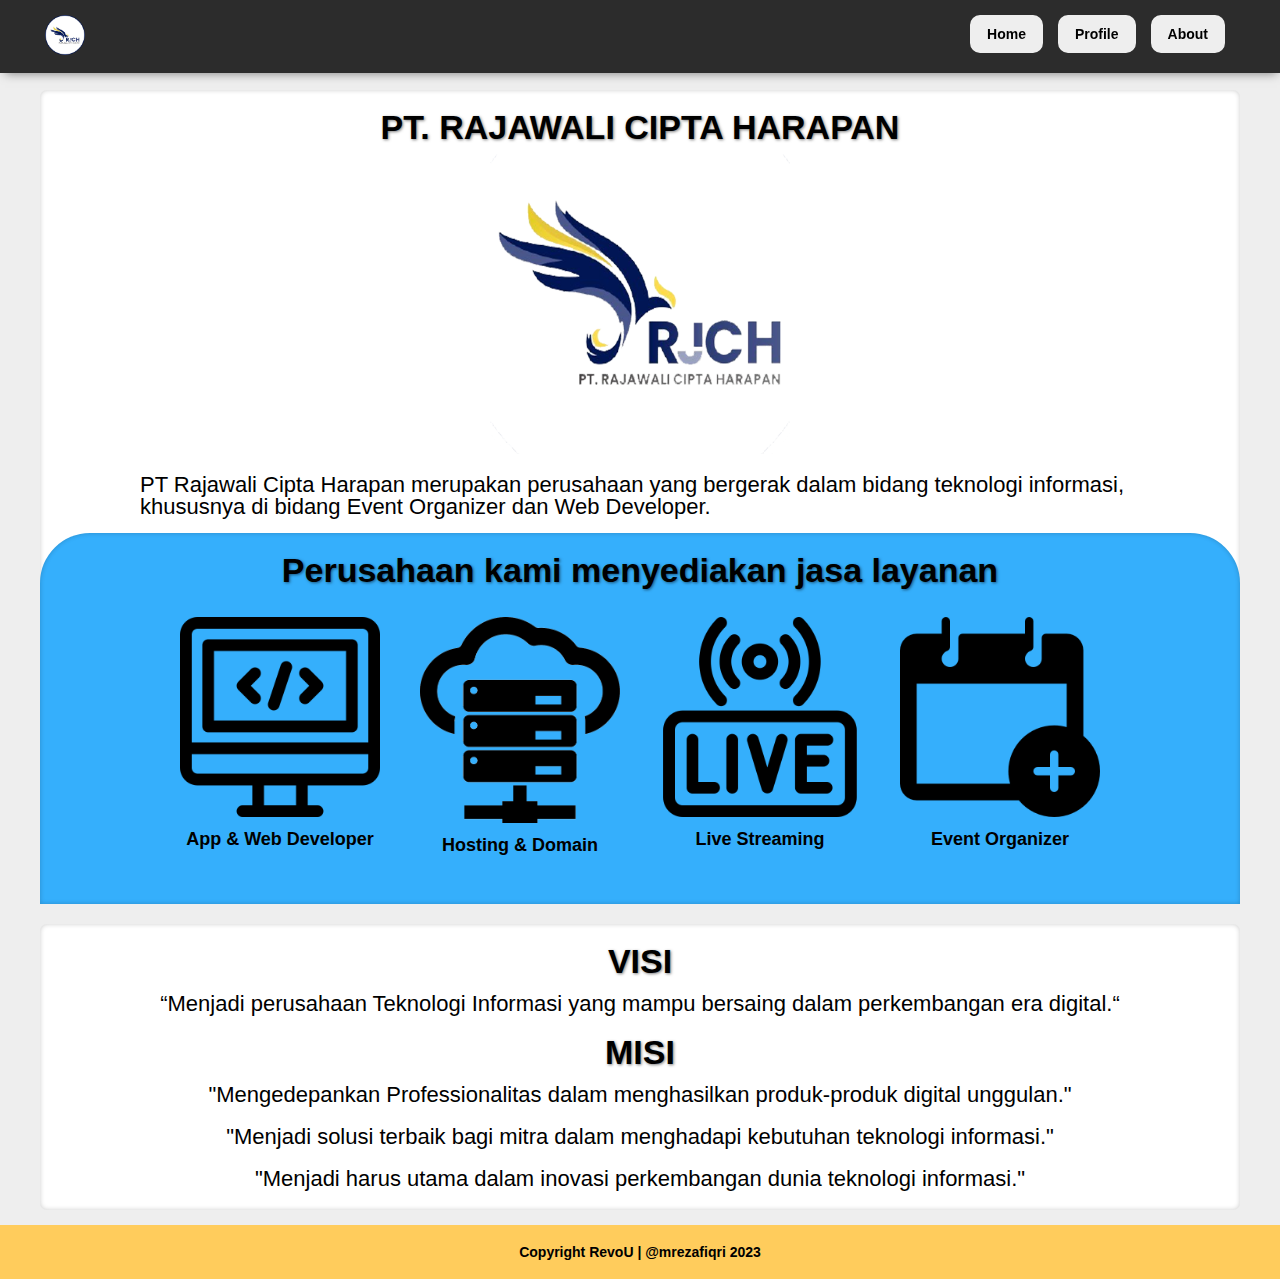
<file: profile.html>
<!DOCTYPE html>
<html lang="en">
<head>
    <meta charset="UTF-8">
    <meta http-equiv="X-UA-Compatible" content="IE=edge">
    <meta name="viewport" content="width=device-width, initial-scale=1.0">
    <link rel="stylesheet" href="css/porifle.css">
    <title>Profile</title>
</head>
<body>

    <!-- HEADER START -->
    <header>
        <nav class="navbar">
            <div class="container">
                <a class="logo">
                    <img src="assets/logo-rjch.png" alt="" class="img-logo">
                </a>

                <div class="button"><a href="index.html"> Home</a></div>
                <div class="button"><a href="profile.html"> Profile</a></div>
                <div class="button"><a href="#"> About</a></div>
            </div>
        </nav>
    </header>
    <!-- HEADER END -->

    <!-- MAIN START -->
    <main>
        <section id="about">
            <div class="container">
                <div class="about-us">
                    <h1 class="about-title">PT. RAJAWALI CIPTA HARAPAN</h1>
                    <img class="about-img" src="assets/logo-rjch-nocircle.png" alt="">
                    <p class="about-text">PT Rajawali Cipta Harapan merupakan perusahaan yang bergerak dalam bidang teknologi informasi, khususnya di bidang Event Organizer dan Web Developer.</p>
                </div>
            </div>
        </section>
    </main>
    <!-- MAIN END -->

    <!-- VALUE START -->
    <div id="value">
        <div class="container-jasa">
            <div class="honest">
                <h1 class="value-title">Perusahaan kami menyediakan jasa layanan</h1>
                <div class="value-gallery">
                    <div class="hero">
                        <img class="hero-img" src="assets/coding.png" alt="Web Developer">
                        <h3 class="hero-text">App & Web Developer</h3>
                    </div>
                    <div class="hero">
                        <img class="hero-img" src="assets/hosting.png" alt="Hositng">
                        <h3 class="hero-text">Hosting & Domain</h3>
                    </div>
                    <div class="hero">
                        <img class="hero-img" src="assets/live.png" alt="Live">
                        <h3 class="hero-text">Live Streaming</h3>
                    </div>
                    <div class="hero">
                        <img class="hero-img" src="assets/event.png" alt="Event">
                        <h3 class="hero-text">Event Organizer</h3>
                    </div>
                </div>
            </div>
        </div>
    </div>
    <!-- VALUE END -->

    <!-- VISI MISI START -->

    <div id="visi-misi">
        <div class="container">
            <div class="visi">
                <h1 class="visi-title">VISI</h1>
                <p class="visi-subtext">“Menjadi perusahaan Teknologi Informasi yang mampu bersaing dalam perkembangan era digital.“</p>
            </div>
            <div class="misi">
                <h1 class="misi-title">MISI</h1>
                <p class="misi-subtext">
                    "Mengedepankan Professionalitas dalam menghasilkan produk-produk digital unggulan."
                </p>
                <p class="misi-subtext">
                    "Menjadi solusi terbaik bagi mitra dalam menghadapi kebutuhan teknologi informasi."
                </p>
                <p class="misi-subtext">"Menjadi harus utama dalam inovasi perkembangan dunia teknologi informasi."</p>
            </div>
        </div>

    </div>

    <!-- VISI MISI END -->

    <!-- FOOTER START -->
    <footer style="background-color: #ffcc5c;">
        <div class="container">
            <div class="footer">
                <h1>Copyright RevoU | @mrezafiqri 2023</h1>
            </div>
        </div>
    </footer>
    <!-- FOOTER END -->
</body>
</html>
</file>
<file: css/porifle.css>
/* http://meyerweb.com/eric/tools/css/reset/ 
   v2.0 | 20110126
   License: none (public domain)
*/

html, body, div, span, applet, object, iframe,
h1, h2, h3, h4, h5, h6, p, blockquote, pre,
a, abbr, acronym, address, big, cite, code,
del, dfn, em, img, ins, kbd, q, s, samp,
small, strike, strong, sub, sup, tt, var,
b, u, i, center,
dl, dt, dd, ol, ul, li,
fieldset, form, label, legend,
table, caption, tbody, tfoot, thead, tr, th, td,
article, aside, canvas, details, embed, 
figure, figcaption, footer, header, hgroup, 
menu, nav, output, ruby, section, summary,
time, mark, audio, video {
	margin: 0;
	padding: 0;
	border: 0;
	font-size: 100%;
	font: inherit;
	vertical-align: baseline;
}
/* HTML5 display-role reset for older browsers */
article, aside, details, figcaption, figure, 
footer, header, hgroup, menu, nav, section {
	display: block;
}
body {
	line-height: 1;
}
ol, ul {
	list-style: none;
}
blockquote, q {
	quotes: none;
}
blockquote:before, blockquote:after,
q:before, q:after {
	content: '';
	content: none;
}
table {
	border-collapse: collapse;
	border-spacing: 0;
}
/* CSS RESET END */

body {
    background-color: rgb(238, 238, 238);
    font-family: Arial, Helvetica, sans-serif;
}

.container {
    max-width: 1200px;
    width: 100%;
    margin: auto;
}

/* HEADER / NAVBAR */
header {
    position: fixed;
    top: 0;
    left: 0;
    right: 0;
}

.navbar {
    background-color: rgb(44, 44, 44);
    box-shadow: 1px 4px 10px -4px rgb(0 0 0 / 50%);
    -webkit-box-shadow: 1px 4px 10px -4px rgb(0 0 0 / 50%);
    -moz-box-shadow: 1px 4px 10px -4px rgba(0,0,0,0.50);
}

.navbar div {
    padding: 10px;
    text-align: center;
    font-size: 14px;
    font-family: Arial, Helvetica, sans-serif;
    font-weight: bold;
    /* border: 5px solid lightgoldenrodyellow; */
    /* background-color: aqua; */
    display: flex;
    border-radius: 10px 10px 10px 10px;
-webkit-border-radius: 10px 10px 10px 10px;
-moz-border-radius: 10px 10px 10px 10px;
}

.navbar .container div {
    margin-top: 5px;
    color: rgb(238, 238, 238);
    border: 2px solid;
    background-color: rgb(238, 238, 238);
    margin-right: 15px;
    margin-bottom: 10px;
    
}

.navbar .container div:hover {
    color: rgb(66, 66, 66);
    border: 2px solid;
    background-color: rgb(66, 66, 66);
    transition: 0.2s;
}

.navbar a {
    color: black;
    text-decoration: none;
    padding-left: 5px;
    padding-right: 5px;
    
}

.button a:hover {
    color: white;
    transition: 0.2s;
    
}

.logo {
    margin-top: 5px;
    margin-right: auto;
}

.img-logo {
    width: auto;
    height: 40px;
}

@media only screen and (max-width: 600px) {
    header {
        margin-left: 15px;
        position: relative;
        width: 100%;
    }
    .navbar .container {
        flex-direction: column;
    }

    .navbar .container div {
        width: 90%;
        margin-left: 5px;
    }

    .button {
        width: 100%;
        flex-direction: column;
    }

    .navbar .container .logo {
        margin-left: 10px;
        margin-top: -1px;
        justify-content: center;
        width: 90%;
    }
}

/* ABOUT US */

#about .container {
    
    background-color: white;
    margin-top: 90px;
    margin-bottom: 15px;
    border-radius: 7px 7px 7px 7px;
-webkit-border-radius: 7px 7px 7px 7px;
-moz-border-radius: 7px 7px 7px 7px;
box-shadow: 0px 0px 5px 0px rgba(0,0,0,0.2) inset;
-webkit-box-shadow: 0px 0px 5px 0px rgba(0,0,0,0.2) inset;
-moz-box-shadow: 0px 0px 5px 0px rgba(0,0,0,0.2) inset;
}

.about-us {
    display: flex;
    flex-direction: column;
    align-items: center;
}

.about-title {
    margin-top: 20px;
    font-family: Arial, Helvetica, sans-serif;
    font-size: 34px;
    font-weight: bold;
    text-shadow: 1px 1px 3px rgba(0,0,0,0.5);
}

.about-img {
    margin-top: 10px;
    width: 300px;
    height: 100%;
    margin-bottom: 20px;
}

.about-text {
    font-family: Arial, Helvetica, sans-serif;
    font-size: 22px;
    margin-bottom: 100px;
    margin-left: 100px;
    margin-right: 100px;
}

/* VALUE */

.container-jasa {
    max-width: 1200px;
    width: 100%;
    margin: auto;
}

#value .container-jasa {
    background-color: rgb(53, 175, 252);
    margin-top: -100px;
    margin-bottom: 20px;
    border-radius: 50px 50px 0px 0px;
-webkit-border-radius: 50px 50px 0px 0px;
-moz-border-radius: 50px 50px 0px 0px;
box-shadow: 0px 0px 5px 0px rgba(0,0,0,0.2) inset;
-webkit-box-shadow: 0px 0px 5px 0px rgba(0,0,0,0.2) inset;
-moz-box-shadow: 0px 0px 5px 0px rgba(0,0,0,0.2) inset;

}

.honest > .value-title {
    display: flex;
    flex-direction: column;
    padding: 20px 50px;
    justify-content: center;
    align-items: center;
    font-family: Arial, Helvetica, sans-serif;
    font-size: 34px;
    font-weight: bold;
    text-shadow: 1px 1px 3px rgba(0,0,0,0.5);
}

.value-gallery {
    margin-top: 10px;
    margin-bottom: 10px;
    display: flex;
    justify-content: center;
}

.hero {
    padding-left: 20px;
    padding-right: 20px;
}

.hero-img {
    width: 200px;
    height: auto;
}

.hero-text {
    text-align: center;
    margin-top: 10px;
    font-size: 18px;
    font-weight: bold;
    margin-bottom: 50px;
}


/* VISI MISI */

#visi-misi .container {
    background-color: white;
    margin-top: 20px;
    margin-bottom: 15px;
    border-radius: 7px 7px 7px 7px;
-webkit-border-radius: 7px 7px 7px 7px;
-moz-border-radius: 7px 7px 7px 7px;
box-shadow: 0px 0px 5px 0px rgba(0,0,0,0.2) inset;
-webkit-box-shadow: 0px 0px 5px 0px rgba(0,0,0,0.2) inset;
-moz-box-shadow: 0px 0px 5px 0px rgba(0,0,0,0.2) inset;
}

.visi {
    padding: 20px 20px 10px 20px;
}

.misi {
    padding: 0 20px 10px 20px;
}

.visi-title, .misi-title {
    text-align: center;
    margin-bottom: 5px;
    font-family: Arial, Helvetica, sans-serif;
    font-size: 34px;
    font-weight: bold;
    text-shadow: 1px 1px 3px rgba(0,0,0,0.5);
}

.visi-subtext, .misi-subtext {
    text-align: center;
    font-size: 22px;
    padding-top: 10px;
    padding-bottom: 10px;
}


/* FOOTER */

.footer {
    width: 100%;
    padding: 20px 0 20px 0;
}

.footer h1 {
    display: flex;
    justify-content: center;
    font-family: Arial, Helvetica, sans-serif;
    font-size: 14px;
    font-weight: bold;
}
</file>
